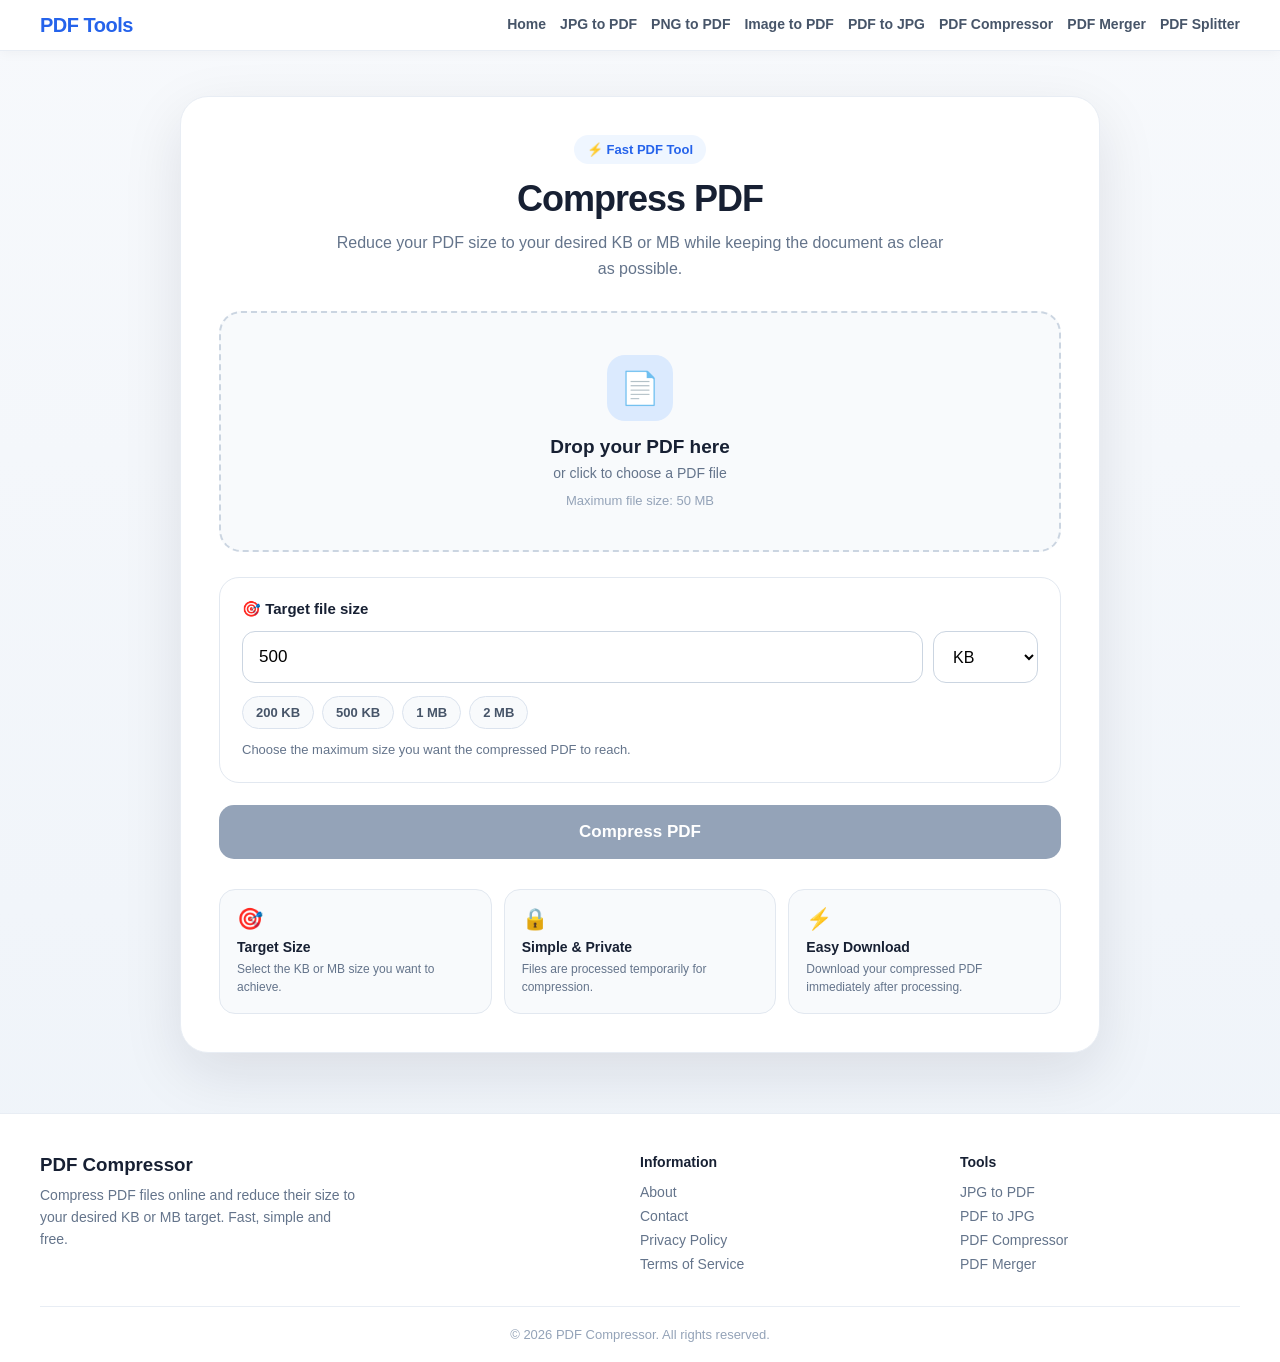
<file: templates/pdf-compressor.html>
<!DOCTYPE html>
<html lang="en">

<head>
    <meta charset="UTF-8">
    <meta name="viewport" content="width=device-width, initial-scale=1.0">

    <title>PDF Compressor Online - Reduce PDF Size</title>

    <meta name="description" content="Compress PDF files online and reduce their size to your desired KB or MB target. Fast, simple and free.">
    <meta name="robots" content="index, follow">
    <link rel="canonical" href="https://jpg-to-pdf-qefb.onrender.com/pdf-compressor">

    <style>
        * {
            box-sizing: border-box;
            margin: 0;
            padding: 0;
        }

        body {
            margin: 0;
            font-family: Inter, -apple-system, BlinkMacSystemFont, "Segoe UI", Arial, sans-serif;
            background: linear-gradient(180deg, #f7f9fc 0%, #eef3f9 100%);
            color: #172033;
            min-height: 100vh;
        }

        .site-nav {
            background: #ffffff;
            padding: 12px 24px;
            border-bottom: 1px solid #e8edf4;
            position: sticky;
            top: 0;
            z-index: 100;
            box-shadow: 0 2px 12px rgba(0,0,0,0.04);
        }

        .nav-inner {
            max-width: 1200px;
            margin: 0 auto;
            display: flex;
            align-items: center;
            justify-content: space-between;
            flex-wrap: wrap;
            gap: 10px;
        }

        .brand {
            font-size: 20px;
            font-weight: 800;
            color: #2563eb;
            text-decoration: none;
            letter-spacing: -0.5px;
        }

        .brand:hover {
            color: #1d4ed8;
        }

        .nav-links {
            display: flex;
            flex-wrap: wrap;
            gap: 6px 14px;
        }

        .nav-links a {
            color: #475569;
            text-decoration: none;
            font-size: 14px;
            font-weight: 600;
            padding: 4px 0;
            border-bottom: 2px solid transparent;
            transition: 0.15s ease;
        }

        .nav-links a:hover {
            color: #2563eb;
            border-bottom-color: #2563eb;
        }

        .container {
            width: min(920px, 94%);
            margin: 45px auto;
        }

        .card {
            background: #ffffff;
            border-radius: 28px;
            padding: 38px;
            box-shadow: 0 20px 60px rgba(15, 23, 42, 0.10);
            border: 1px solid #e8edf4;
        }

        /* HEADER */
        .header {
            text-align: center;
            margin-bottom: 30px;
        }

        .badge {
            display: inline-flex;
            align-items: center;
            gap: 7px;
            padding: 7px 13px;
            border-radius: 999px;
            background: #eff6ff;
            color: #2563eb;
            font-size: 13px;
            font-weight: 700;
            margin-bottom: 14px;
        }

        h1 {
            margin: 0;
            font-size: 36px;
            letter-spacing: -1px;
        }

        .subtitle {
            margin: 10px auto 0;
            max-width: 620px;
            color: #64748b;
            line-height: 1.6;
            font-size: 16px;
        }

        /* UPLOAD */
        .upload-box {
            display: block;
            border: 2px dashed #cbd5e1;
            border-radius: 22px;
            padding: 42px 20px;
            text-align: center;
            cursor: pointer;
            background: #f8fafc;
            transition: 0.2s ease;
        }

        .upload-box:hover {
            border-color: #2563eb;
            background: #f8fbff;
            transform: translateY(-1px);
        }

        .upload-box.dragging {
            border-color: #2563eb;
            background: #eff6ff;
        }

        .upload-icon {
            width: 66px;
            height: 66px;
            margin: 0 auto 15px;
            display: flex;
            align-items: center;
            justify-content: center;
            border-radius: 18px;
            background: #dbeafe;
            font-size: 32px;
        }

        .upload-text {
            font-size: 19px;
            font-weight: 750;
        }

        .upload-subtext {
            margin-top: 7px;
            color: #64748b;
            font-size: 14px;
        }

        .upload-limit {
            margin-top: 12px;
            color: #94a3b8;
            font-size: 13px;
        }

        #pdfInput {
            display: none;
        }

        /* FILE */
        .file-info {
            display: none;
            margin-top: 18px;
            padding: 16px 18px;
            border: 1px solid #dbe3ee;
            border-radius: 16px;
            background: #f8fafc;
        }

        .file-row {
            display: flex;
            align-items: center;
            gap: 13px;
        }

        .file-icon {
            width: 44px;
            height: 44px;
            display: flex;
            align-items: center;
            justify-content: center;
            border-radius: 12px;
            background: #fee2e2;
            font-size: 22px;
        }

        .file-details {
            min-width: 0;
            flex: 1;
        }

        .file-name {
            font-weight: 700;
            word-break: break-word;
        }

        .file-size {
            margin-top: 4px;
            color: #64748b;
            font-size: 13px;
        }

        /* TARGET */
        .target-section {
            margin-top: 25px;
            padding: 22px;
            border: 1px solid #e2e8f0;
            border-radius: 20px;
            background: #ffffff;
        }

        .section-title {
            font-size: 15px;
            font-weight: 750;
            margin-bottom: 13px;
        }

        .target-row {
            display: flex;
            gap: 10px;
        }

        .target-input {
            flex: 1;
            min-width: 0;
            padding: 15px 16px;
            border: 1px solid #cbd5e1;
            border-radius: 13px;
            outline: none;
            font-size: 17px;
            background: #fff;
        }

        .target-input:focus,
        .target-unit:focus {
            border-color: #2563eb;
            box-shadow: 0 0 0 3px rgba(37, 99, 235, 0.10);
        }

        .target-unit {
            width: 105px;
            padding: 15px;
            border: 1px solid #cbd5e1;
            border-radius: 13px;
            background: #fff;
            font-size: 16px;
            outline: none;
        }

        .quick-targets {
            display: flex;
            flex-wrap: wrap;
            gap: 8px;
            margin-top: 13px;
        }

        .quick-btn {
            border: 1px solid #dbe3ee;
            background: #f8fafc;
            color: #475569;
            padding: 8px 13px;
            border-radius: 999px;
            cursor: pointer;
            font-size: 13px;
            font-weight: 650;
            transition: 0.15s ease;
        }

        .quick-btn:hover {
            border-color: #2563eb;
            color: #2563eb;
            background: #eff6ff;
        }

        .target-help {
            margin-top: 11px;
            color: #64748b;
            font-size: 13px;
            line-height: 1.5;
        }

        /* BUTTON */
        .compress-btn {
            width: 100%;
            margin-top: 22px;
            padding: 17px;
            border: none;
            border-radius: 15px;
            background: #2563eb;
            color: #ffffff;
            font-size: 17px;
            font-weight: 750;
            cursor: pointer;
            transition: 0.2s ease;
            box-shadow: 0 8px 20px rgba(37, 99, 235, 0.22);
        }

        .compress-btn:hover:not(:disabled) {
            background: #1d4ed8;
            transform: translateY(-1px);
        }

        .compress-btn:disabled {
            background: #94a3b8;
            cursor: not-allowed;
            box-shadow: none;
        }

        /* LOADING */
        .loading {
            display: none;
            margin-top: 22px;
            padding: 20px;
            text-align: center;
            border-radius: 16px;
            background: #eff6ff;
            color: #1d4ed8;
            font-weight: 650;
        }

        .spinner {
            width: 28px;
            height: 28px;
            margin: 0 auto 10px;
            border: 3px solid #bfdbfe;
            border-top-color: #2563eb;
            border-radius: 50%;
            animation: spin 0.8s linear infinite;
        }

        @keyframes spin {
            to {
                transform: rotate(360deg);
            }
        }

        /* ERROR */
        .error {
            display: none;
            margin-top: 20px;
            padding: 15px 17px;
            border-radius: 14px;
            background: #fef2f2;
            border: 1px solid #fecaca;
            color: #b91c1c;
            font-size: 14px;
            line-height: 1.5;
        }

        /* RESULT */
        .result {
            display: none;
            margin-top: 28px;
            padding: 25px;
            border-radius: 20px;
            background: #f0fdf4;
            border: 1px solid #bbf7d0;
        }

        .result-header {
            display: flex;
            align-items: center;
            gap: 12px;
        }

        .success-icon {
            width: 45px;
            height: 45px;
            border-radius: 13px;
            display: flex;
            align-items: center;
            justify-content: center;
            background: #dcfce7;
            font-size: 23px;
        }

        .result h2 {
            margin: 0;
            font-size: 21px;
        }

        .result-message {
            margin: 6px 0 0;
            color: #64748b;
            font-size: 14px;
        }

        .stats {
            display: grid;
            grid-template-columns: repeat(3, 1fr);
            gap: 12px;
            margin: 22px 0;
        }

        .stat {
            background: #ffffff;
            padding: 17px;
            border-radius: 15px;
            text-align: center;
            border: 1px solid #dcfce7;
        }

        .stat-title {
            color: #64748b;
            font-size: 12px;
            font-weight: 600;
        }

        .stat-value {
            margin-top: 7px;
            font-size: 19px;
            font-weight: 800;
        }

        .stat-value.success {
            color: #16a34a;
        }

        .stat-value.warning {
            color: #eab308;
        }

        .download-btn {
            display: block;
            width: 100%;
            padding: 15px;
            border-radius: 13px;
            background: #16a34a;
            color: #ffffff;
            text-decoration: none;
            text-align: center;
            font-weight: 750;
            transition: 0.2s ease;
        }

        .download-btn:hover {
            background: #15803d;
        }

        .new-btn {
            width: 100%;
            margin-top: 10px;
            padding: 14px;
            border: 1px solid #d1d5db;
            border-radius: 13px;
            background: #ffffff;
            color: #334155;
            cursor: pointer;
            font-weight: 700;
            transition: 0.2s ease;
        }

        .new-btn:hover {
            background: #f8fafc;
        }

        /* INFO */
        .info {
            margin-top: 30px;
            display: grid;
            grid-template-columns: repeat(3, 1fr);
            gap: 12px;
        }

        .info-item {
            padding: 17px;
            border-radius: 16px;
            background: #f8fafc;
            border: 1px solid #e2e8f0;
        }

        .info-icon {
            font-size: 21px;
            margin-bottom: 8px;
        }

        .info-title {
            font-weight: 750;
            font-size: 14px;
        }

        .info-text {
            margin-top: 5px;
            color: #64748b;
            font-size: 12px;
            line-height: 1.5;
        }

        /* FOOTER */
        .site-footer {
            margin-top: 60px;
            padding: 40px 24px 20px;
            background: #ffffff;
            border-top: 1px solid #e8edf4;
        }

        .footer-container {
            max-width: 1200px;
            margin: 0 auto;
            display: grid;
            grid-template-columns: 2fr 1fr 1fr;
            gap: 40px;
        }

        .footer-brand h3 {
            margin: 0 0 8px;
            color: #172033;
        }

        .footer-brand p {
            margin: 0;
            color: #64748b;
            font-size: 14px;
            line-height: 1.6;
            max-width: 320px;
        }

        .footer-links h4 {
            margin: 0 0 10px;
            font-size: 14px;
            color: #172033;
        }

        .footer-links a {
            display: block;
            color: #64748b;
            text-decoration: none;
            font-size: 14px;
            padding: 4px 0;
            transition: 0.15s ease;
        }

        .footer-links a:hover {
            color: #2563eb;
        }

        .footer-bottom {
            max-width: 1200px;
            margin: 30px auto 0;
            padding-top: 20px;
            border-top: 1px solid #e8edf4;
            text-align: center;
            color: #94a3b8;
            font-size: 13px;
        }

        /* MOBILE */
        @media (max-width: 768px) {
            .nav-inner {
                flex-direction: column;
                align-items: stretch;
                gap: 8px;
            }

            .nav-links {
                justify-content: center;
            }
        }

        @media (max-width: 700px) {
            .container {
                width: 94%;
                margin: 20px auto;
            }

            .card {
                padding: 22px;
                border-radius: 21px;
            }

            h1 {
                font-size: 29px;
            }

            .subtitle {
                font-size: 14px;
            }

            .upload-box {
                padding: 34px 15px;
            }

            .stats,
            .info {
                grid-template-columns: 1fr;
            }

            .footer-container {
                grid-template-columns: 1fr;
                gap: 24px;
            }
        }

        @media (max-width: 480px) {
            .target-row {
                flex-direction: column;
            }

            .target-unit {
                width: 100%;
            }

            .quick-targets {
                gap: 6px;
            }

            .quick-btn {
                flex: 1;
            }

            .nav-links {
                gap: 4px 10px;
            }

            .nav-links a {
                font-size: 12px;
            }
        }
    </style>

</head>

<body>

    <!-- NAVIGATION -->
    <nav class="site-nav">
        <div class="nav-inner">
            <a href="/" class="brand">PDF Tools</a>
            <div class="nav-links">
                <a href="/">Home</a>
                <a href="/jpg-to-pdf">JPG to PDF</a>
                <a href="/png-to-pdf">PNG to PDF</a>
                <a href="/image-to-pdf">Image to PDF</a>
                <a href="/pdf-to-jpg">PDF to JPG</a>
                <a href="/pdf-compressor">PDF Compressor</a>
                <a href="/pdf-merger">PDF Merger</a>
                <a href="/pdf-splitter">PDF Splitter</a>
            </div>
        </div>
    </nav>

    <div class="container">

        <div class="card">

            <!-- HEADER -->
            <div class="header">
                <div class="badge">⚡ Fast PDF Tool</div>
                <h1>Compress PDF</h1>
                <p class="subtitle">
                    Reduce your PDF size to your desired KB or MB while keeping the document as clear as possible.
                </p>
            </div>

            <!-- UPLOAD -->
            <label class="upload-box" id="uploadBox" for="pdfInput">
                <div class="upload-icon">📄</div>
                <div class="upload-text">Drop your PDF here</div>
                <div class="upload-subtext">or click to choose a PDF file</div>
                <div class="upload-limit">Maximum file size: 50 MB</div>
            </label>

            <input type="file" id="pdfInput" accept=".pdf,application/pdf">

            <!-- FILE INFO -->
            <div class="file-info" id="fileInfo">
                <div class="file-row">
                    <div class="file-icon">📕</div>
                    <div class="file-details">
                        <div class="file-name" id="fileName"></div>
                        <div class="file-size" id="fileSize"></div>
                    </div>
                </div>
            </div>

            <!-- TARGET -->
            <div class="target-section">
                <div class="section-title">🎯 Target file size</div>

                <div class="target-row">
                    <input type="number" id="targetValue" class="target-input" min="50" step="1" value="500" placeholder="Enter target size">
                    <select id="targetUnit" class="target-unit">
                        <option value="KB">KB</option>
                        <option value="MB">MB</option>
                    </select>
                </div>

                <div class="quick-targets">
                    <button type="button" class="quick-btn" data-value="200" data-unit="KB">200 KB</button>
                    <button type="button" class="quick-btn" data-value="500" data-unit="KB">500 KB</button>
                    <button type="button" class="quick-btn" data-value="1" data-unit="MB">1 MB</button>
                    <button type="button" class="quick-btn" data-value="2" data-unit="MB">2 MB</button>
                </div>

                <div class="target-help">
                    Choose the maximum size you want the compressed PDF to reach.
                </div>
            </div>

            <!-- COMPRESS -->
            <button class="compress-btn" id="compressBtn" disabled>Compress PDF</button>

            <!-- LOADING -->
            <div class="loading" id="loading">
                <div class="spinner"></div>
                Compressing your PDF...<br>
                <small>This may take a little while for large PDFs.</small>
            </div>

            <!-- ERROR -->
            <div class="error" id="error"></div>

            <!-- RESULT -->
            <div class="result" id="result">
                <div class="result-header">
                    <div class="success-icon">✓</div>
                    <div>
                        <h2>Compression complete</h2>
                        <div class="result-message" id="resultMessage"></div>
                    </div>
                </div>

                <div class="stats">
                    <div class="stat">
                        <div class="stat-title">Original</div>
                        <div class="stat-value" id="originalSize">-</div>
                    </div>
                    <div class="stat">
                        <div class="stat-title">Compressed</div>
                        <div class="stat-value" id="compressedSize">-</div>
                    </div>
                    <div class="stat">
                        <div class="stat-title">Saved</div>
                        <div class="stat-value" id="reduction">-</div>
                    </div>
                </div>

                <a href="#" class="download-btn" id="downloadBtn">Download Compressed PDF</a>
                <button class="new-btn" id="newBtn">Compress Another PDF</button>
            </div>

            <!-- FEATURES -->
            <div class="info">
                <div class="info-item">
                    <div class="info-icon">🎯</div>
                    <div class="info-title">Target Size</div>
                    <div class="info-text">Select the KB or MB size you want to achieve.</div>
                </div>
                <div class="info-item">
                    <div class="info-icon">🔒</div>
                    <div class="info-title">Simple & Private</div>
                    <div class="info-text">Files are processed temporarily for compression.</div>
                </div>
                <div class="info-item">
                    <div class="info-icon">⚡</div>
                    <div class="info-title">Easy Download</div>
                    <div class="info-text">Download your compressed PDF immediately after processing.</div>
                </div>
            </div>

        </div>

    </div>

    <!-- FOOTER -->
    <footer class="site-footer">
        <div class="footer-container">
            <div class="footer-brand">
                <h3>PDF Compressor</h3>
                <p>Compress PDF files online and reduce their size to your desired KB or MB target. Fast, simple and free.</p>
            </div>
            <div class="footer-links">
                <h4>Information</h4>
                <a href="/about">About</a>
                <a href="/contact">Contact</a>
                <a href="/privacy">Privacy Policy</a>
                <a href="/terms">Terms of Service</a>
            </div>
            <div class="footer-links">
                <h4>Tools</h4>
                <a href="/jpg-to-pdf">JPG to PDF</a>
                <a href="/pdf-to-jpg">PDF to JPG</a>
                <a href="/pdf-compressor">PDF Compressor</a>
                <a href="/pdf-merger">PDF Merger</a>
            </div>
        </div>
        <div class="footer-bottom">
            <p>© 2026 PDF Compressor. All rights reserved.</p>
        </div>
    </footer>

    <script>
        const pdfInput = document.getElementById("pdfInput");
        const uploadBox = document.getElementById("uploadBox");
        const fileInfo = document.getElementById("fileInfo");
        const fileName = document.getElementById("fileName");
        const fileSize = document.getElementById("fileSize");
        const targetValue = document.getElementById("targetValue");
        const targetUnit = document.getElementById("targetUnit");
        const compressBtn = document.getElementById("compressBtn");
        const loading = document.getElementById("loading");
        const errorBox = document.getElementById("error");
        const result = document.getElementById("result");
        const originalSize = document.getElementById("originalSize");
        const compressedSize = document.getElementById("compressedSize");
        const reduction = document.getElementById("reduction");
        const resultMessage = document.getElementById("resultMessage");
        const downloadBtn = document.getElementById("downloadBtn");
        const newBtn = document.getElementById("newBtn");

        let selectedFile = null;

        function formatSize(bytes) {
            if (bytes < 1024) {
                return bytes + " B";
            }
            if (bytes < 1024 * 1024) {
                return (bytes / 1024).toFixed(1) + " KB";
            }
            return (bytes / (1024 * 1024)).toFixed(2) + " MB";
        }

        function showError(message) {
            errorBox.textContent = message;
            errorBox.style.display = "block";
        }

        function hideError() {
            errorBox.style.display = "none";
        }

        function updateButton() {
            const value = parseFloat(targetValue.value);
            compressBtn.disabled = !selectedFile || !value || value <= 0;
        }

        pdfInput.addEventListener("change", function() {
            if (!this.files.length) {
                return;
            }

            selectedFile = this.files[0];

            if (!selectedFile.name.toLowerCase().endsWith(".pdf")) {
                showError("Please select a PDF file.");
                selectedFile = null;
                updateButton();
                return;
            }

            hideError();
            fileName.textContent = selectedFile.name;
            fileSize.textContent = formatSize(selectedFile.size);
            fileInfo.style.display = "block";
            result.style.display = "none";
            updateButton();
        });

        targetValue.addEventListener("input", updateButton);
        targetUnit.addEventListener("change", updateButton);

        // QUICK TARGET BUTTONS
        document.querySelectorAll(".quick-btn").forEach(function(button) {
            button.addEventListener("click", function() {
                targetValue.value = this.dataset.value;
                targetUnit.value = this.dataset.unit;
                updateButton();
            });
        });

        // DRAG & DROP
        ["dragenter", "dragover"].forEach(function(eventName) {
            uploadBox.addEventListener(eventName, function(event) {
                event.preventDefault();
                uploadBox.classList.add("dragging");
            });
        });

        ["dragleave", "drop"].forEach(function(eventName) {
            uploadBox.addEventListener(eventName, function(event) {
                event.preventDefault();
                uploadBox.classList.remove("dragging");
            });
        });

        uploadBox.addEventListener("drop", function(event) {
            const files = event.dataTransfer.files;
            if (!files.length) {
                return;
            }

            const file = files[0];

            if (!file.name.toLowerCase().endsWith(".pdf")) {
                showError("Please drop a PDF file.");
                return;
            }

            selectedFile = file;
            fileName.textContent = file.name;
            fileSize.textContent = formatSize(file.size);
            fileInfo.style.display = "block";
            hideError();
            updateButton();
        });

        // COMPRESS
        compressBtn.addEventListener("click", async function() {
            if (!selectedFile) {
                return;
            }

            hideError();
            result.style.display = "none";
            compressBtn.disabled = true;
            loading.style.display = "block";

            const formData = new FormData();
            formData.append("pdf", selectedFile);
            formData.append("target_value", targetValue.value);
            formData.append("target_unit", targetUnit.value);

            try {
                const response = await fetch("/compress-pdf", {
                    method: "POST",
                    body: formData
                });

                const data = await response.json();

                if (!response.ok) {
                    throw new Error(data.error || "Compression failed.");
                }

                if (!data.success) {
                    throw new Error(data.error || "Compression failed.");
                }

                originalSize.textContent = formatSize(data.original_size);
                compressedSize.textContent = formatSize(data.compressed_size);
                reduction.textContent = data.reduction + "%";

                // Color the reduction based on success
                if (data.target_achieved) {
                    reduction.className = "stat-value success";
                } else {
                    reduction.className = "stat-value warning";
                }

                resultMessage.textContent = data.message || "Your PDF has been compressed.";
                downloadBtn.href = data.download_url;
                result.style.display = "block";

                result.scrollIntoView({
                    behavior: "smooth",
                    block: "nearest"
                });

            } catch (error) {
                showError(error.message || "Something went wrong.");
            } finally {
                loading.style.display = "none";
                updateButton();
            }
        });

        // NEW PDF
        newBtn.addEventListener("click", function() {
            selectedFile = null;
            pdfInput.value = "";
            fileInfo.style.display = "none";
            result.style.display = "none";
            hideError();
            targetValue.value = "500";
            targetUnit.value = "KB";
            updateButton();
            window.scrollTo({
                top: 0,
                behavior: "smooth"
            });
        });

        updateButton();
    </script>

</body>

</html>
</file>
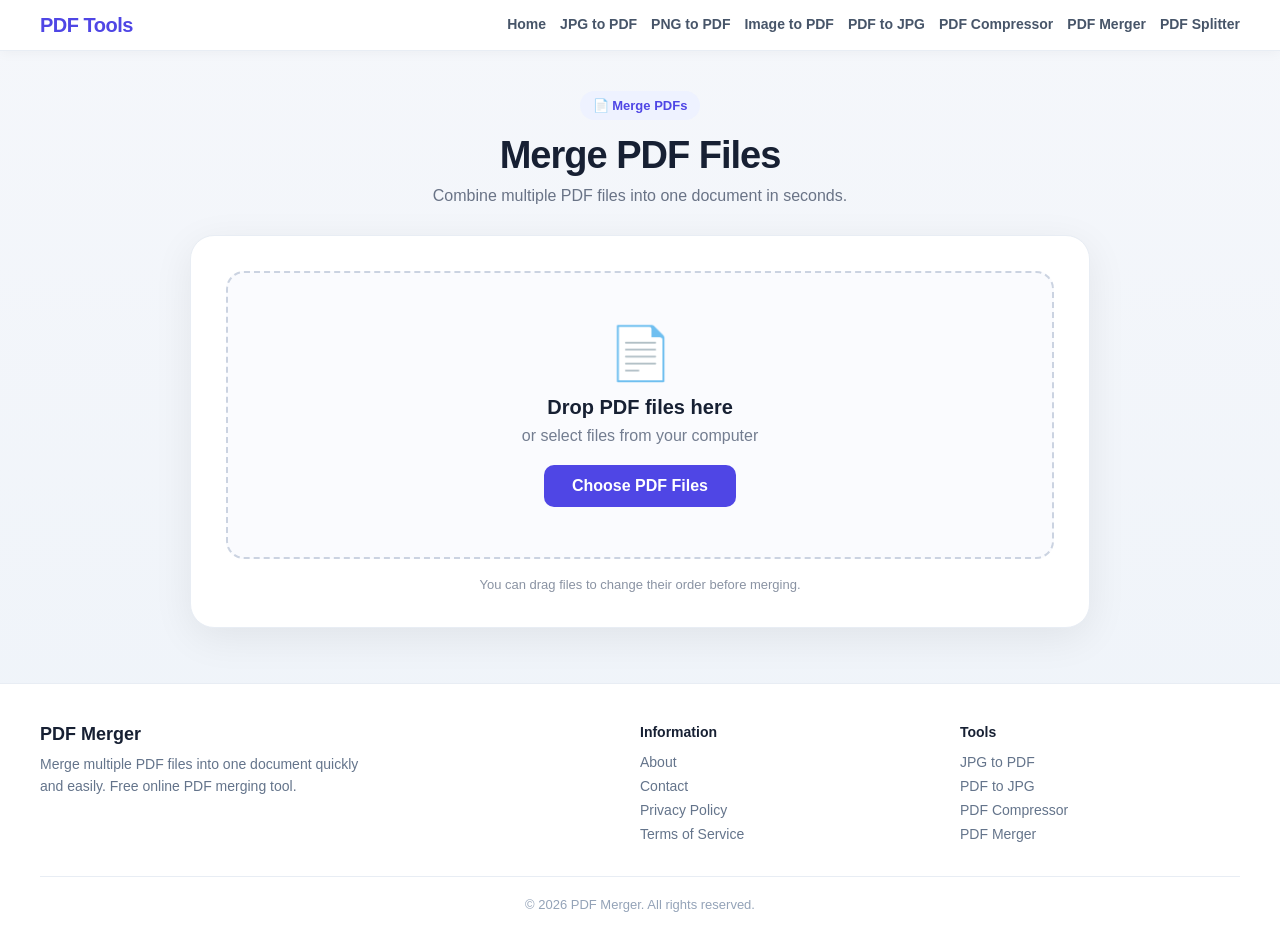
<file: templates/pdf-merger.html>
<!DOCTYPE html>
<html lang="en">

<head>
    <meta charset="UTF-8">
    <meta name="viewport" content="width=device-width, initial-scale=1.0">

    <title>PDF Merger - Merge PDF Files Online</title>
    <meta name="description" content="Merge multiple PDF files into one PDF quickly and easily.">

    <style>
        * {
            box-sizing: border-box;
            margin: 0;
            padding: 0;
        }

        body {
            font-family: Inter, -apple-system, BlinkMacSystemFont, "Segoe UI", Arial, sans-serif;
            background: linear-gradient(180deg, #f5f7fb 0%, #eef3f9 100%);
            color: #172033;
            min-height: 100vh;
        }

        /* ===== NAVIGATION ===== */
        .site-nav {
            background: #ffffff;
            padding: 12px 24px;
            border-bottom: 1px solid #e8edf4;
            position: sticky;
            top: 0;
            z-index: 100;
            box-shadow: 0 2px 12px rgba(0, 0, 0, 0.04);
        }

        .nav-inner {
            max-width: 1200px;
            margin: 0 auto;
            display: flex;
            align-items: center;
            justify-content: space-between;
            flex-wrap: wrap;
            gap: 10px;
        }

        .brand {
            font-size: 20px;
            font-weight: 800;
            color: #4f46e5;
            text-decoration: none;
            letter-spacing: -0.5px;
        }

        .brand:hover {
            color: #4338ca;
        }

        .nav-links {
            display: flex;
            flex-wrap: wrap;
            gap: 6px 14px;
        }

        .nav-links a {
            color: #475569;
            text-decoration: none;
            font-size: 14px;
            font-weight: 600;
            padding: 4px 0;
            border-bottom: 2px solid transparent;
            transition: 0.15s ease;
        }

        .nav-links a:hover {
            color: #4f46e5;
            border-bottom-color: #4f46e5;
        }

        .container {
            width: min(900px, 92%);
            margin: 40px auto 55px;
        }

        /* ===== HEADER ===== */
        .header {
            text-align: center;
            margin-bottom: 30px;
        }

        .badge {
            display: inline-flex;
            align-items: center;
            gap: 7px;
            padding: 7px 13px;
            border-radius: 999px;
            background: #eef2ff;
            color: #4f46e5;
            font-size: 13px;
            font-weight: 700;
            margin-bottom: 14px;
        }

        .header h1 {
            font-size: 38px;
            margin-bottom: 10px;
            letter-spacing: -1px;
        }

        .header p {
            color: #697386;
            font-size: 16px;
            max-width: 500px;
            margin: 0 auto;
        }

        /* ===== CARD ===== */
        .card {
            background: white;
            border-radius: 24px;
            padding: 35px;
            box-shadow: 0 10px 40px rgba(0, 0, 0, 0.07);
            border: 1px solid #e8edf4;
        }

        /* ===== DROP ZONE ===== */
        .drop-zone {
            border: 2px dashed #cbd3e1;
            border-radius: 18px;
            padding: 50px 20px;
            text-align: center;
            cursor: pointer;
            transition: 0.2s;
            background: #fafbfe;
        }

        .drop-zone:hover {
            border-color: #4f46e5;
            background: #f4f3ff;
        }

        .drop-zone.dragover {
            border-color: #4f46e5;
            background: #eef2ff;
            transform: scale(1.01);
        }

        .upload-icon {
            font-size: 52px;
            margin-bottom: 12px;
            display: block;
        }

        .drop-zone h2 {
            font-size: 20px;
            margin-bottom: 8px;
        }

        .drop-zone p {
            color: #737d90;
            margin-bottom: 20px;
        }

        .choose-btn {
            display: inline-block;
            background: #4f46e5;
            color: white;
            padding: 12px 28px;
            border-radius: 10px;
            font-weight: 600;
            cursor: pointer;
            transition: 0.2s;
        }

        .choose-btn:hover {
            background: #4338ca;
            transform: translateY(-1px);
        }

        #pdfInput {
            display: none;
        }

        /* ===== FILE SECTION ===== */
        .file-section {
            margin-top: 25px;
            display: none;
        }

        .file-header {
            display: flex;
            justify-content: space-between;
            align-items: center;
            margin-bottom: 12px;
        }

        .file-header h3 {
            font-size: 18px;
        }

        .clear-btn {
            border: none;
            background: #fef2f2;
            color: #dc2626;
            padding: 8px 16px;
            border-radius: 8px;
            cursor: pointer;
            font-weight: 600;
            transition: 0.2s;
        }

        .clear-btn:hover {
            background: #fee2e2;
        }

        .file-list {
            display: flex;
            flex-direction: column;
            gap: 10px;
            max-height: 400px;
            overflow-y: auto;
            padding-right: 4px;
        }

        .file-list::-webkit-scrollbar {
            width: 5px;
        }

        .file-list::-webkit-scrollbar-track {
            background: #f1f1f1;
            border-radius: 10px;
        }

        .file-list::-webkit-scrollbar-thumb {
            background: #cbd3e1;
            border-radius: 10px;
        }

        .file-item {
            display: flex;
            align-items: center;
            gap: 12px;
            background: #f8f9fc;
            border: 1px solid #e6e9f0;
            border-radius: 12px;
            padding: 12px 16px;
            cursor: grab;
            transition: 0.15s;
        }

        .file-item:hover {
            border-color: #cbd3e1;
            background: #f4f5f8;
        }

        .file-item:active {
            cursor: grabbing;
        }

        .file-item.dragging {
            opacity: 0.4;
            border-style: dashed;
        }

        .drag-handle {
            color: #9aa3b2;
            font-size: 20px;
            cursor: grab;
        }

        .pdf-icon {
            width: 42px;
            height: 42px;
            border-radius: 9px;
            background: #fee2e2;
            color: #dc2626;
            display: flex;
            align-items: center;
            justify-content: center;
            font-weight: bold;
            font-size: 11px;
            flex-shrink: 0;
        }

        .file-info {
            flex: 1;
            min-width: 0;
        }

        .file-name {
            font-weight: 600;
            white-space: nowrap;
            overflow: hidden;
            text-overflow: ellipsis;
        }

        .file-size {
            color: #7b8494;
            font-size: 13px;
            margin-top: 3px;
        }

        .remove-btn {
            border: none;
            background: transparent;
            color: #9aa3b2;
            font-size: 24px;
            cursor: pointer;
            padding: 5px 8px;
            transition: 0.15s;
            line-height: 1;
        }

        .remove-btn:hover {
            color: #dc2626;
            background: #fef2f2;
            border-radius: 6px;
        }

        .merge-btn {
            width: 100%;
            border: none;
            background: #111827;
            color: white;
            padding: 16px;
            border-radius: 12px;
            font-size: 16px;
            font-weight: 700;
            cursor: pointer;
            margin-top: 22px;
            transition: 0.2s;
        }

        .merge-btn:hover:not(:disabled) {
            background: #000;
            transform: translateY(-1px);
        }

        .merge-btn:disabled {
            opacity: 0.5;
            cursor: not-allowed;
        }

        /* ===== STATUS ===== */
        .status {
            margin-top: 18px;
            padding: 14px 18px;
            border-radius: 10px;
            display: none;
            text-align: center;
            font-size: 14px;
            font-weight: 500;
        }

        .status.success {
            display: block;
            background: #ecfdf5;
            color: #065f46;
            border: 1px solid #a7f3d0;
        }

        .status.error {
            display: block;
            background: #fef2f2;
            color: #991b1b;
            border: 1px solid #fecaca;
        }

        .status.info {
            display: block;
            background: #eff6ff;
            color: #1e40af;
            border: 1px solid #bfdbfe;
        }

        .download-btn {
            display: none;
            width: 100%;
            margin-top: 12px;
            text-align: center;
            text-decoration: none;
            background: #16a34a;
            color: white;
            padding: 15px;
            border-radius: 11px;
            font-weight: 700;
            transition: 0.2s;
        }

        .download-btn:hover {
            background: #15803d;
            transform: translateY(-1px);
        }

        .hint {
            text-align: center;
            color: #8a93a3;
            font-size: 13px;
            margin-top: 18px;
        }

        /* ===== FOOTER ===== */
        .site-footer {
            margin-top: 40px;
            padding: 40px 24px 20px;
            background: #ffffff;
            border-top: 1px solid #e8edf4;
        }

        .footer-container {
            max-width: 1200px;
            margin: 0 auto;
            display: grid;
            grid-template-columns: 2fr 1fr 1fr;
            gap: 40px;
        }

        .footer-brand h3 {
            margin: 0 0 8px;
            color: #172033;
            font-size: 18px;
        }

        .footer-brand p {
            margin: 0;
            color: #64748b;
            font-size: 14px;
            line-height: 1.6;
            max-width: 320px;
        }

        .footer-links h4 {
            margin: 0 0 10px;
            font-size: 14px;
            color: #172033;
        }

        .footer-links a {
            display: block;
            color: #64748b;
            text-decoration: none;
            font-size: 14px;
            padding: 4px 0;
            transition: 0.15s ease;
        }

        .footer-links a:hover {
            color: #4f46e5;
        }

        .footer-bottom {
            max-width: 1200px;
            margin: 30px auto 0;
            padding-top: 20px;
            border-top: 1px solid #e8edf4;
            text-align: center;
            color: #94a3b8;
            font-size: 13px;
        }

        /* ===== RESPONSIVE ===== */
        @media (max-width: 768px) {
            .nav-inner {
                flex-direction: column;
                align-items: stretch;
                gap: 8px;
            }

            .nav-links {
                justify-content: center;
            }

            .footer-container {
                grid-template-columns: 1fr;
                gap: 24px;
            }
        }

        @media (max-width: 600px) {
            .container {
                margin: 20px auto 30px;
            }

            .card {
                padding: 18px;
                border-radius: 18px;
            }

            .header h1 {
                font-size: 28px;
            }

            .drop-zone {
                padding: 35px 15px;
            }

            .drop-zone h2 {
                font-size: 17px;
            }

            .file-item {
                padding: 10px 12px;
                gap: 10px;
            }

            .drag-handle {
                font-size: 16px;
            }
        }

        @media (max-width: 400px) {
            .nav-links {
                gap: 4px 8px;
            }

            .nav-links a {
                font-size: 12px;
            }

            .choose-btn {
                padding: 10px 18px;
                font-size: 14px;
            }
        }
    </style>

</head>

<body>

    <!-- ===== NAVIGATION ===== -->
    <nav class="site-nav">
        <div class="nav-inner">
            <a href="/" class="brand">PDF Tools</a>
            <div class="nav-links">
                <a href="/">Home</a>
                <a href="/jpg-to-pdf">JPG to PDF</a>
                <a href="/png-to-pdf">PNG to PDF</a>
                <a href="/image-to-pdf">Image to PDF</a>
                <a href="/pdf-to-jpg">PDF to JPG</a>
                <a href="/pdf-compressor">PDF Compressor</a>
                <a href="/pdf-merger">PDF Merger</a>
                <a href="/pdf-splitter">PDF Splitter</a>
            </div>
        </div>
    </nav>

    <!-- ===== MAIN CONTENT ===== -->
    <div class="container">

        <div class="header">
            <div class="badge">📄 Merge PDFs</div>
            <h1>Merge PDF Files</h1>
            <p>Combine multiple PDF files into one document in seconds.</p>
        </div>

        <div class="card">

            <!-- DROP ZONE -->
            <div class="drop-zone" id="dropZone">
                <span class="upload-icon">📄</span>
                <h2>Drop PDF files here</h2>
                <p>or select files from your computer</p>
                <label for="pdfInput" class="choose-btn">Choose PDF Files</label>
                <input type="file" id="pdfInput" accept=".pdf,application/pdf" multiple>
            </div>

            <!-- FILE SECTION -->
            <div class="file-section" id="fileSection">
                <div class="file-header">
                    <h3>Selected PDFs (<span id="fileCount">0</span>)</h3>
                    <button type="button" class="clear-btn" id="clearBtn">Clear All</button>
                </div>
                <div class="file-list" id="fileList"></div>
                <button type="button" class="merge-btn" id="mergeBtn" disabled>Merge PDFs</button>
            </div>

            <!-- STATUS -->
            <div class="status" id="status"></div>

            <!-- DOWNLOAD -->
            <a href="#" class="download-btn" id="downloadBtn">⬇ Download Merged PDF</a>

            <div class="hint">You can drag files to change their order before merging.</div>

        </div>

    </div>

    <!-- ===== FOOTER ===== -->
    <footer class="site-footer">
        <div class="footer-container">
            <div class="footer-brand">
                <h3>PDF Merger</h3>
                <p>Merge multiple PDF files into one document quickly and easily. Free online PDF merging tool.</p>
            </div>
            <div class="footer-links">
                <h4>Information</h4>
                <a href="/about">About</a>
                <a href="/contact">Contact</a>
                <a href="/privacy">Privacy Policy</a>
                <a href="/terms">Terms of Service</a>
            </div>
            <div class="footer-links">
                <h4>Tools</h4>
                <a href="/jpg-to-pdf">JPG to PDF</a>
                <a href="/pdf-to-jpg">PDF to JPG</a>
                <a href="/pdf-compressor">PDF Compressor</a>
                <a href="/pdf-merger">PDF Merger</a>
            </div>
        </div>
        <div class="footer-bottom">
            <p>© 2026 PDF Merger. All rights reserved.</p>
        </div>
    </footer>

    <!-- ===== JAVASCRIPT ===== -->
    <script>
        const pdfInput = document.getElementById("pdfInput");
        const dropZone = document.getElementById("dropZone");
        const fileList = document.getElementById("fileList");
        const fileSection = document.getElementById("fileSection");
        const fileCount = document.getElementById("fileCount");
        const clearBtn = document.getElementById("clearBtn");
        const mergeBtn = document.getElementById("mergeBtn");
        const statusBox = document.getElementById("status");
        const downloadBtn = document.getElementById("downloadBtn");

        let files = [];

        /* ================================================
           FILE SIZE
        ================================================ */

        function formatSize(bytes) {
            if (bytes < 1024) {
                return bytes + " B";
            }
            if (bytes < 1024 * 1024) {
                return (bytes / 1024).toFixed(1) + " KB";
            }
            return (bytes / (1024 * 1024)).toFixed(2) + " MB";
        }

        /* ================================================
           ADD FILES
        ================================================ */

        function addFiles(selectedFiles) {
            for (const file of selectedFiles) {
                if (
                    file.type !== "application/pdf" &&
                    !file.name.toLowerCase().endsWith(".pdf")
                ) {
                    continue;
                }

                const exists = files.some(
                    existing => existing.name === file.name && existing.size === file.size
                );

                if (!exists) {
                    files.push(file);
                }
            }
            renderFiles();
        }

        /* ================================================
           RENDER FILES
        ================================================ */

        function renderFiles() {
            fileList.innerHTML = "";
            fileCount.textContent = files.length;
            fileSection.style.display = files.length ? "block" : "none";
            mergeBtn.disabled = files.length < 2;

            files.forEach((file, index) => {
                const item = document.createElement("div");
                item.className = "file-item";
                item.draggable = true;
                item.dataset.index = index;

                item.innerHTML = `
                    <div class="drag-handle">☰</div>
                    <div class="pdf-icon">PDF</div>
                    <div class="file-info">
                        <div class="file-name">${escapeHtml(file.name)}</div>
                        <div class="file-size">${formatSize(file.size)}</div>
                    </div>
                    <button type="button" class="remove-btn" data-index="${index}">×</button>
                `;

                fileList.appendChild(item);
            });

            setupDragDrop();
        }

        /* ================================================
           ESCAPE HTML
        ================================================ */

        function escapeHtml(text) {
            const div = document.createElement("div");
            div.textContent = text;
            return div.innerHTML;
        }

        /* ================================================
           REMOVE FILE
        ================================================ */

        fileList.addEventListener("click", function(e) {
            const button = e.target.closest(".remove-btn");
            if (!button) return;

            const index = Number(button.dataset.index);
            files.splice(index, 1);
            renderFiles();
            hideStatus();
        });

        /* ================================================
           CLEAR
        ================================================ */

        clearBtn.addEventListener("click", function() {
            files = [];
            pdfInput.value = "";
            renderFiles();
            hideStatus();
            downloadBtn.style.display = "none";
        });

        /* ================================================
           DRAG & DROP REORDER
        ================================================ */

        let draggedIndex = null;

        function setupDragDrop() {
            const items = document.querySelectorAll(".file-item");

            items.forEach(item => {
                item.addEventListener("dragstart", function(e) {
                    draggedIndex = Number(item.dataset.index);
                    item.classList.add("dragging");
                });

                item.addEventListener("dragend", function() {
                    item.classList.remove("dragging");
                });

                item.addEventListener("dragover", function(e) {
                    e.preventDefault();
                });

                item.addEventListener("drop", function(e) {
                    e.preventDefault();
                    const targetIndex = Number(item.dataset.index);

                    if (draggedIndex === null || draggedIndex === targetIndex) {
                        return;
                    }

                    const draggedFile = files[draggedIndex];
                    files.splice(draggedIndex, 1);
                    files.splice(targetIndex, 0, draggedFile);
                    draggedIndex = null;
                    renderFiles();
                });
            });
        }

        /* ================================================
           INPUT
        ================================================ */

        pdfInput.addEventListener("change", function() {
            addFiles(Array.from(pdfInput.files));
            pdfInput.value = "";
        });

        /* ================================================
           DROP ZONE
        ================================================ */

        dropZone.addEventListener("dragover", function(e) {
            e.preventDefault();
            dropZone.classList.add("dragover");
        });

        dropZone.addEventListener("dragleave", function() {
            dropZone.classList.remove("dragover");
        });

        dropZone.addEventListener("drop", function(e) {
            e.preventDefault();
            dropZone.classList.remove("dragover");
            addFiles(Array.from(e.dataTransfer.files));
        });

        /* ================================================
           STATUS
        ================================================ */

        function showStatus(message, type) {
            statusBox.textContent = message;
            statusBox.className = "status " + type;
        }

        function hideStatus() {
            statusBox.className = "status";
            statusBox.textContent = "";
        }

        /* ================================================
           MERGE
        ================================================ */

        mergeBtn.addEventListener("click", async function() {
            if (files.length < 2) {
                showStatus("Please select at least 2 PDF files.", "error");
                return;
            }

            mergeBtn.disabled = true;
            mergeBtn.textContent = "⏳ Merging...";
            downloadBtn.style.display = "none";

            showStatus("Please wait while your PDFs are being merged...", "info");

            const formData = new FormData();
            files.forEach(file => {
                formData.append("pdfs", file);
            });

            try {
                const response = await fetch("/merge-pdf", {
                    method: "POST",
                    body: formData
                });

                const data = await response.json();

                if (!response.ok || !data.success) {
                    throw new Error(data.error || "Could not merge PDFs.");
                }

                showStatus(`${data.files} PDFs merged successfully!`, "success");
                downloadBtn.href = data.download_url;
                downloadBtn.style.display = "block";

            } catch (error) {
                showStatus(error.message || "Something went wrong.", "error");
            } finally {
                mergeBtn.disabled = files.length < 2;
                mergeBtn.textContent = "Merge PDFs";
            }
        });

        /* ================================================
           DOWNLOAD BUTTON CLICK - Reset after download
        ================================================ */

        downloadBtn.addEventListener("click", function() {
            // Optional: auto-clear or keep for re-download
        });

        // Initial render
        renderFiles();
    </script>

</body>

</html>
</file>
